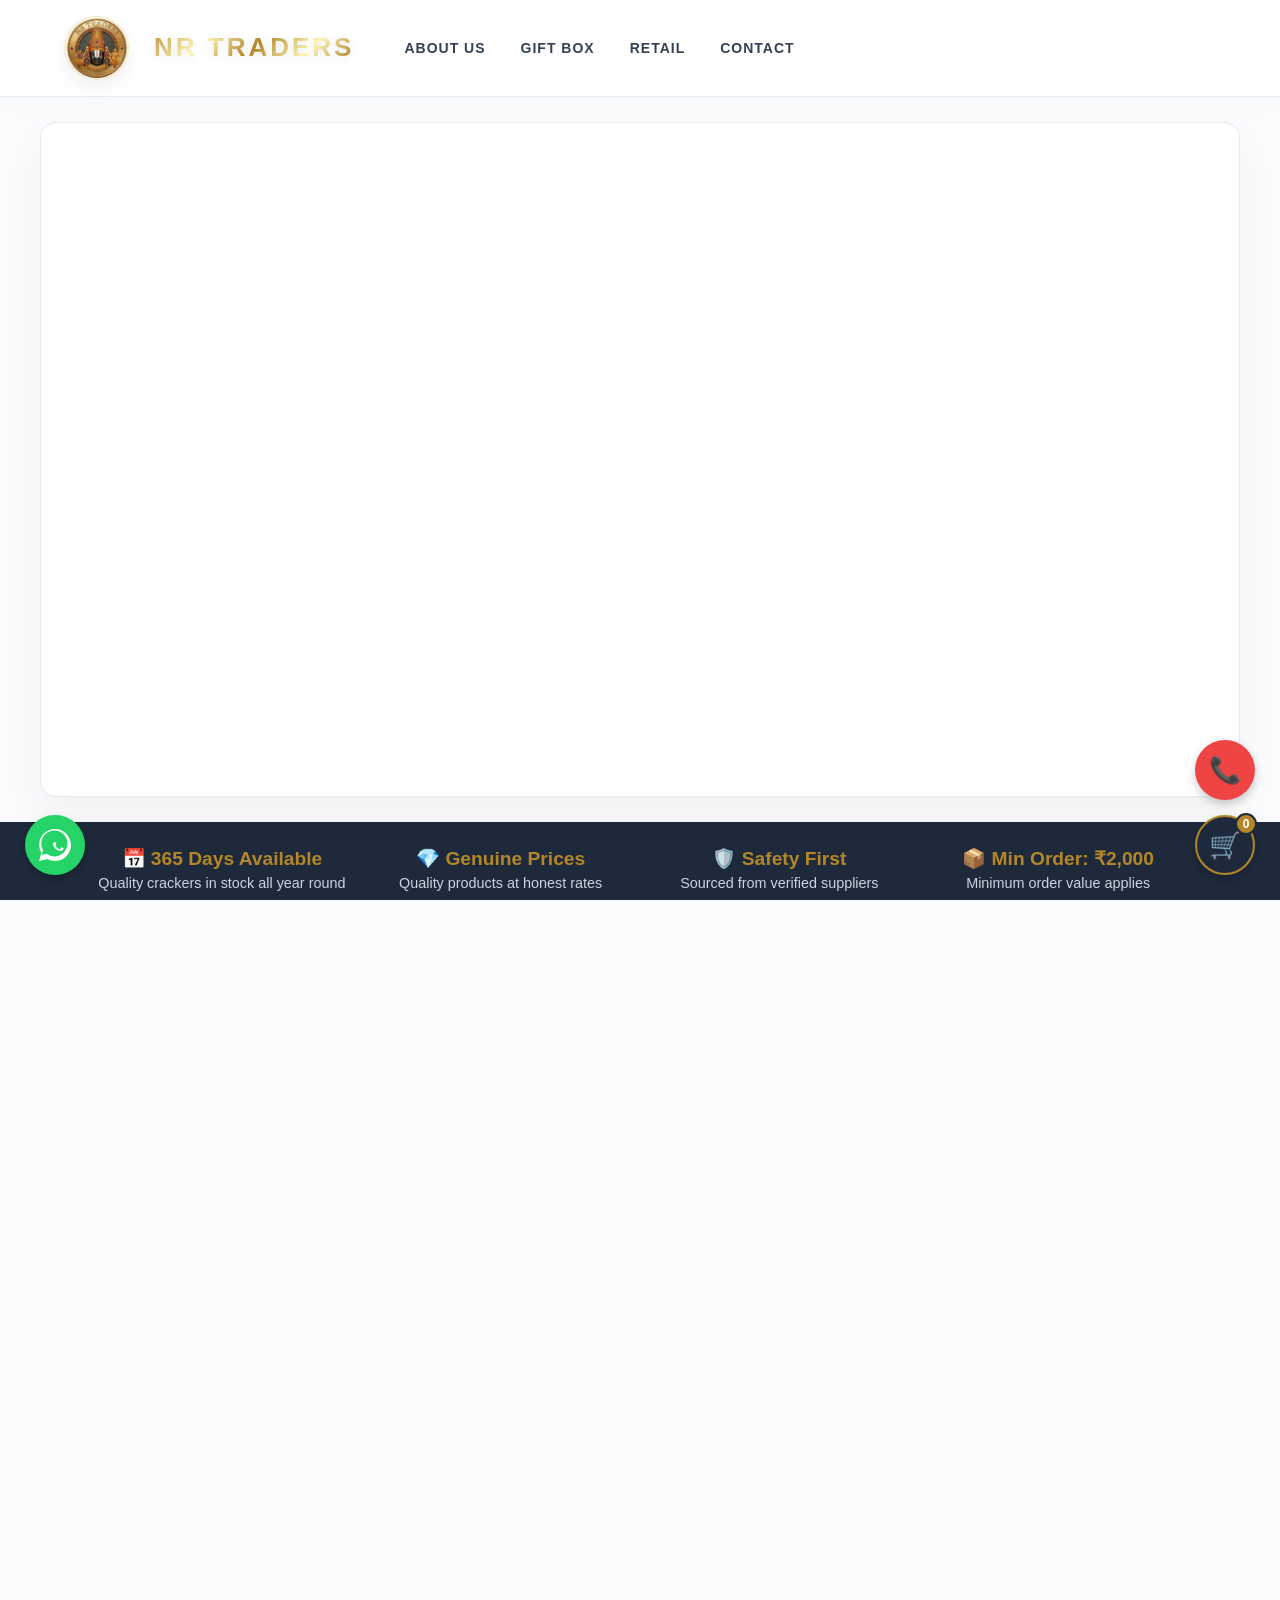
<file: index.html>
<!DOCTYPE html>
<html lang="en">
<head>
    <meta charset="UTF-8">
    <meta name="viewport" content="width=device-width, initial-scale=1.0">
    <title>NR TRADERS - PREMIUM FIREWORKS</title>
    <link rel="stylesheet" href="style.css">
    <style>
        * { box-sizing: border-box; margin: 0; padding: 0; }
        body { font-family: Arial, sans-serif; background-color: #ffffff; color: #333333; }

        /* Floating buttons */
        .premium-float-btn { position: fixed; width: 60px; height: 60px; border-radius: 50%; display: flex; align-items: center; justify-content: center; box-shadow: 0 4px 10px rgba(0,0,0,0.2); cursor: pointer; z-index: 999999; text-decoration: none; color: #ffffff; font-size: 26px; }
        .wa-float-circle-left { left: 25px; bottom: 25px; background: #25D366; }
        .call-float-circle { right: 25px; bottom: 100px; background: #ef4444; }
        .cart-float-circle { right: 25px; bottom: 25px; background: #1e293b; border: 2px solid #b38728; }
        .cart-count { position: absolute; top: -4px; right: -4px; background: #b38728; color: #ffffff; font-size: 12px; font-weight: bold; min-width: 22px; height: 22px; border-radius: 11px; display: flex; align-items: center; justify-content: center; border: 2px solid #1e293b; padding: 0 4px; }

        /* Trust banner */
        .trust-banner { background: #1e293b; color: #ffffff; padding: 25px 15px; text-align: center; border-bottom: 3px solid #b38728; }
        .trust-grid { max-width: 1100px; margin: 0 auto; display: grid; grid-template-columns: repeat(auto-fit, minmax(200px, 1fr)); gap: 15px; }
        .trust-item h4 { color: #b38728; font-size: 1.2rem; margin-bottom: 5px; }
        .trust-item p { margin: 0; font-size: 0.9rem; color: #cbd5e1; }

        /* Heading, search, categories */
        .products-section-header { text-align: center; margin: 30px auto 15px; }
        .highlighted-title { font-size: 2rem; font-weight: bold; color: #1e293b; text-transform: uppercase; }
        .search-container { max-width: 500px; margin: 0 auto 20px; padding: 0 15px; }
        .search-input { width: 100%; padding: 12px 18px; border: 2px solid #cbd5e1; border-radius: 25px; font-size: 15px; outline: none; }
        .search-input:focus { border-color: #b38728; }
        .categories-container { max-width: 800px; margin: 0 auto 30px; padding: 0 15px; display: flex; justify-content: center; gap: 8px; flex-wrap: wrap; }
        .category-btn { background: #ffffff; color: #555555; border: 1px solid #cbd5e1; padding: 8px 16px; border-radius: 20px; font-size: 14px; cursor: pointer; font-weight: 600; }
        .category-btn:hover, .category-btn.active { background: #b38728; color: #ffffff; border-color: #b38728; }

        /* Product cards */
        .dual-card-container { display: flex; flex-wrap: wrap; justify-content: center; gap: 20px; padding: 0 15px 40px; max-width: 1100px; margin: 0 auto; }
        .product-card { width: 300px; border: 1px solid #e2e8f0; border-radius: 10px; overflow: hidden; background: #ffffff; box-shadow: 0 2px 6px rgba(0,0,0,0.05); }
        .product-card img { width: 100%; height: 220px; object-fit: cover; display: block; }
        .card-details { padding: 15px; text-align: center; }
        .card-details h3 { font-size: 1.1rem; color: #1e293b; margin-bottom: 8px; }
        .price { font-size: 1.2rem; font-weight: bold; color: #b38728; margin-bottom: 6px; }
        .stock-tag { display: inline-block; font-size: 0.9rem; font-weight: bold; color: #15803d; background: #dcfce7; padding: 4px 12px; border-radius: 20px; margin-bottom: 4px; }
        .quantity-picker { display: flex; align-items: center; justify-content: center; gap: 12px; margin: 15px 0 5px; background: #f8fafc; padding: 8px; border-radius: 8px; border: 1px solid #cbd5e1; }
        .qty-btn { background: #ffffff; border: 1px solid #cbd5e1; width: 32px; height: 32px; border-radius: 6px; font-size: 16px; font-weight: bold; cursor: pointer; }
        .qty-btn:hover { background: #b38728; color: #ffffff; border-color: #b38728; }
        .qty-number { font-size: 16px; font-weight: 700; color: #1e293b; min-width: 24px; text-align: center; }
        .view-cart-btn { display: block; margin-top: 10px; background: #1e293b; color: #ffffff; text-decoration: none; padding: 10px; border-radius: 6px; font-size: 14px; font-weight: bold; }
        .view-cart-btn:hover { background: #b38728; }

        .no-results { display: none; text-align: center; color: #555555; font-size: 1rem; padding: 30px 15px 40px; }
        footer { text-align: center; padding: 20px; background: #1e293b; color: #cbd5e1; font-size: 14px; }

        @media (max-width: 600px) {
            .highlighted-title { font-size: 1.5rem; }
            .product-card { width: 100%; max-width: 360px; }
        }
    </style>
</head>
<body>

    <header class="main-header">
        <nav>
            <img src="logo.jpg" class="logo" alt="NR Traders logo">
            <div class="brand-title">NR TRADERS</div>
            <ul>
                <li><a href="about.html">ABOUT US</a></li>
                <li><a href="giftbox.html">GIFT BOX</a></li>
                <li><a href="retail.html">RETAIL</a></li>
                <li><a href="contact.html">CONTACT</a></li>
            </ul>
        </nav>
    </header>

    <!-- Background video -->
    <div class="hero">
        <video autoplay loop muted playsinline class="back-video">
            <source src="video.mp4" type="video/mp4">
        </video>
    </div>

    <!-- Trust banner -->
    <div class="trust-banner">
        <div class="trust-grid">
            <div class="trust-item">
                <h4>📅 365 Days Available</h4>
                <p>Quality crackers in stock all year round</p>
            </div>
            <div class="trust-item">
                <h4>💎 Genuine Prices</h4>
                <p>Quality products at honest rates</p>
            </div>
            <div class="trust-item">
                <h4>🛡️ Safety First</h4>
                <p>Sourced from verified suppliers</p>
            </div>
            <div class="trust-item">
                <h4>📦 Min Order: ₹2,000</h4>
                <p>Minimum order value applies</p>
            </div>
        </div>
    </div>

    <div class="products-section-header">
        <h2 class="highlighted-title">💥 Our Premium Products 💥</h2>
    </div>

    <div class="search-container">
        <input type="text" id="productSearch" class="search-input" placeholder="Search for crackers (e.g., Sparklers, Packs)..." oninput="applyFilters()">
    </div>

    <div class="categories-container">
        <button class="category-btn active" data-category="all" onclick="setCategory(this)">All Products</button>
        <button class="category-btn" data-category="giftbox" onclick="setCategory(this)">Gift Boxes</button>
        <button class="category-btn" data-category="sparklers" onclick="setCategory(this)">Sparklers</button>
        <button class="category-btn" data-category="aerial" onclick="setCategory(this)">Aerial Fancy</button>
        <button class="category-btn" data-category="chakkars" onclick="setCategory(this)">Ground Chakkars</button>
        <button class="category-btn" data-category="rockets" onclick="setCategory(this)">Rockets</button>
    </div>

    <!-- Products (change data-price to your real rates) -->
    <div class="dual-card-container" id="productGrid">

        <div class="product-card" data-category="giftbox" data-name="vip pack 70 items" data-price="2500">
            <img src="70.jpg" alt="VIP Pack">
            <div class="card-details">
                <h3>VIP PACK (70 ITEMS)</h3>
                <p class="price">₹2,500</p>
                <span class="stock-tag">In Stock</span>
                <div class="quantity-picker">
                    <button class="qty-btn" onclick="adjustQty(this, -1)">-</button>
                    <span class="qty-number">0</span>
                    <button class="qty-btn" onclick="adjustQty(this, 1)">+</button>
                </div>
                <a href="cart.html" class="view-cart-btn">View Cart</a>
            </div>
        </div>

        <div class="product-card" data-category="giftbox" data-name="family deluxe pack" data-price="3500">
            <img src="3000.png" alt="Family Deluxe Pack">
            <div class="card-details">
                <h3>FAMILY DELUXE PACK</h3>
                <p class="price">₹3,000</p>
                <span class="stock-tag">In Stock</span>
                <div class="quantity-picker">
                    <button class="qty-btn" onclick="adjustQty(this, -1)">-</button>
                    <span class="qty-number">0</span>
                    <button class="qty-btn" onclick="adjustQty(this, 1)">+</button>
                </div>
                <a href="cart.html" class="view-cart-btn">View Cart</a>
            </div>
        </div>

    </div>

    <p class="no-results" id="noResults">No products match your search or category.</p>

    <!-- Floating buttons -->
    <a href="https://wa.me/919787907083?text=Hi%20NR%20Traders%2C%20I%20want%20to%20enquire%20about%20crackers" class="premium-float-btn wa-float-circle-left" target="_blank" rel="noopener" title="Chat on WhatsApp">
        <svg style="width:32px; height:32px; fill:#ffffff; display:block;" viewBox="0 0 24 24" aria-hidden="true">
            <path d="M.057 24l1.687-6.163c-1.041-1.804-1.588-3.849-1.587-5.946C.06 5.348 5.397.01 12.008.01c3.202.001 6.212 1.246 8.477 3.516 2.266 2.27 3.51 5.28 3.505 8.484-.016 6.657-5.353 11.993-11.966 11.993-2.004-.001-3.973-.5-5.72-1.457L0 24zm6.59-4.846c1.6.95 3.188 1.449 4.825 1.451 5.436 0 9.86-4.37 9.87-9.742.005-2.602-1.005-5.05-2.845-6.89C16.65 2.131 14.2 1.121 11.597 1.121c-5.444 0-9.873 4.372-9.883 9.744-.004 1.739.46 3.435 1.346 4.966l-.995 3.636 3.733-.973zm12.35-4.41c-.27-.135-1.59-.783-1.836-.872-.247-.09-.427-.135-.607.135-.18.27-.697.873-.855 1.057-.157.183-.315.207-.585.072-1.127-.566-1.928-1.01-2.697-2.327-.2-.342.2-.318.572-1.063.06-.12.03-.225-.015-.315-.045-.09-.427-1.03-.585-1.41-.154-.372-.323-.322-.443-.322-.11-.005-.24-.005-.36-.005-.12 0-.315.045-.48.225-.165.18-.63.615-.63 1.502 0 .888.645 1.748.735 1.868.09.12 1.272 1.942 3.082 2.723.43.186.765.297 1.026.38.433.137.828.118 1.14.07.348-.053 1.59-.65 1.815-1.248.225-.597.225-1.11.157-1.215-.067-.105-.247-.15-.517-.285z"/>
        </svg>
    </a>

    <a href="tel:+919787907083" class="premium-float-btn call-float-circle" title="Call us">📞</a>

    <a href="cart.html" class="premium-float-btn cart-float-circle" title="View Cart">
        🛒<span class="cart-count" id="cartCount">0</span>
    </a>

    <footer>
        <p>© 2026 NR TRADERS. All Rights Reserved.</p>
    </footer>

    <script>
        const CART_KEY = 'nr_cart';
        let activeCategory = 'all';

        function getCart() {
            try { return JSON.parse(localStorage.getItem(CART_KEY)) || {}; }
            catch (e) { return {}; }
        }
        function saveCart(cart) {
            localStorage.setItem(CART_KEY, JSON.stringify(cart));
        }
        function productName(card) {
            return card.querySelector('h3').textContent.trim();
        }

        function restoreQuantities() {
            const cart = getCart();
            document.querySelectorAll('.product-card').forEach(card => {
                const item = cart[productName(card)];
                card.querySelector('.qty-number').textContent = item ? item.qty : 0;
            });
            updateCartCount();
        }

        function adjustQty(btn, change) {
            const card = btn.closest('.product-card');
            const name = productName(card);
            const cart = getCart();
            const newQty = Math.max(0, (cart[name] ? cart[name].qty : 0) + change);

            if (newQty === 0) {
                delete cart[name];
            } else {
                cart[name] = { qty: newQty, price: Number(card.dataset.price) || 0 };
            }

            saveCart(cart);
            card.querySelector('.qty-number').textContent = newQty;
            updateCartCount();
        }

        function updateCartCount() {
            const cart = getCart();
            let total = 0;
            Object.values(cart).forEach(item => total += item.qty);
            document.getElementById('cartCount').textContent = total;
        }

        function setCategory(btn) {
            document.querySelectorAll('.category-btn').forEach(b => b.classList.remove('active'));
            btn.classList.add('active');
            activeCategory = btn.dataset.category;
            applyFilters();
        }

        function applyFilters() {
            const term = document.getElementById('productSearch').value.toLowerCase().trim();
            let visible = 0;
            document.querySelectorAll('.product-card').forEach(card => {
                const show = (activeCategory === 'all' || card.dataset.category === activeCategory)
                          && card.dataset.name.includes(term);
                card.style.display = show ? '' : 'none';
                if (show) visible++;
            });
            document.getElementById('noResults').style.display = visible === 0 ? 'block' : 'none';
        }

        restoreQuantities();
    </script>

</body>
</html>
</file>
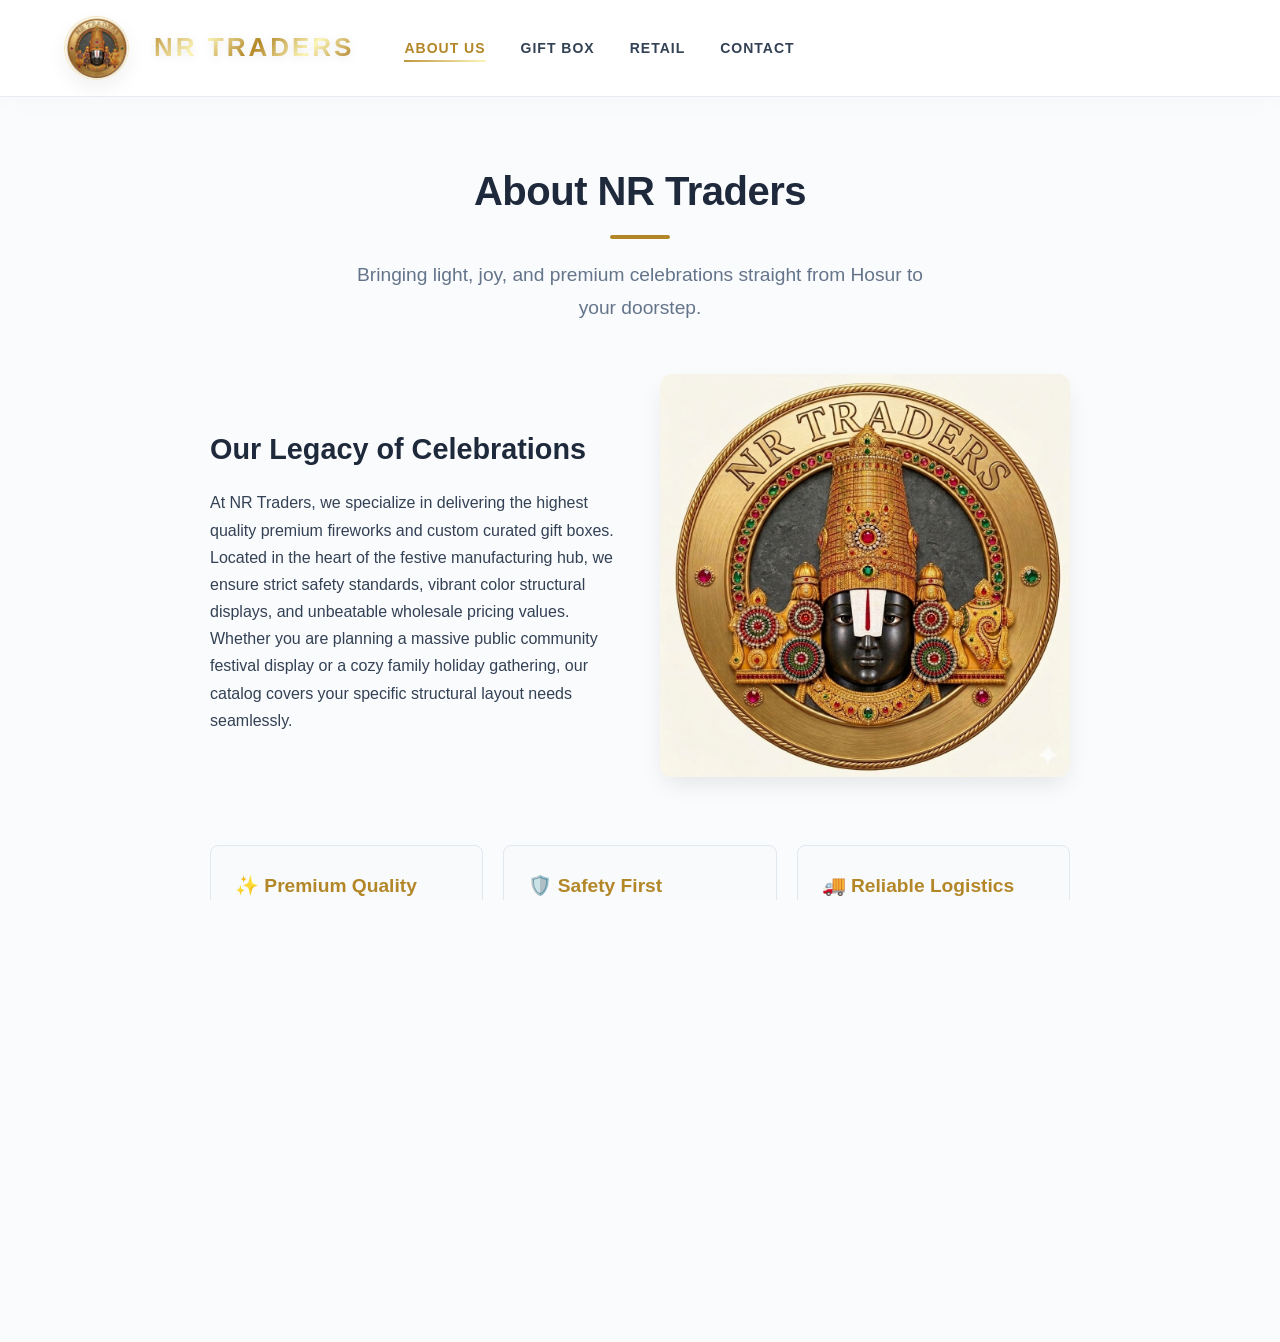
<file: about.html>
<!DOCTYPE html>
<html lang="en">
<head>
    <meta charset="UTF-8">
    <meta name="viewport" content="width=device-width, initial-scale=1.0">
    <title>About Us - NR TRADERS</title>
    <link rel="stylesheet" href="style.css">
    <style>
        /* Premium Layout Styling */
        .about-section {
            max-width: 900px;
            margin: 60px auto;
            padding: 0 20px;
            font-family: system-ui, -apple-system, BlinkMacSystemFont, 'Segoe UI', Roboto, sans-serif;
            color: #334155;
            line-height: 1.7;
        }

        .about-hero {
            text-align: center;
            margin-bottom: 50px;
        }

        .about-hero h1 {
            font-size: 2.5rem;
            color: #1e293b;
            font-weight: 800;
            letter-spacing: -0.5px;
            margin-bottom: 10px;
        }

        .gold-divider {
            width: 60px;
            height: 4px;
            background: #b38728;
            margin: 0 auto 20px;
            border-radius: 2px;
        }

        .about-hero p {
            font-size: 1.2rem;
            color: #64748b;
            max-width: 600px;
            margin: 0 auto;
        }

        .grid-container {
            display: grid;
            grid-template-columns: 1fr 1fr;
            gap: 40px;
            align-items: center;
            margin-bottom: 60px;
        }

        @media (max-width: 768px) {
            .grid-container {
                grid-template-columns: 1fr;
                gap: 20px;
            }
        }

        .about-image img {
            width: 100%;
            height: auto;
            border-radius: 12px;
            box-shadow: 0 10px 25px -5px rgba(0, 0, 0, 0.1);
        }

        .about-text h2 {
            color: #1e293b;
            font-size: 1.8rem;
            font-weight: 700;
            margin-bottom: 15px;
        }

        .features-grid {
            display: grid;
            grid-template-columns: repeat(auto-fit, minmax(250px, 1fr));
            gap: 20px;
            margin-top: 40px;
        }

        .feature-card {
            background: #f8fafc;
            border: 1px solid #e2e8f0;
            padding: 24px;
            border-radius: 8px;
            transition: transform 0.2s ease, box-shadow 0.2s ease;
        }

        .feature-card:hover {
            transform: translateY(-4px);
            box-shadow: 0 12px 20px -8px rgba(0, 0, 0, 0.05);
            border-color: #cbd5e1;
        }

        .feature-card h3 {
            color: #b38728;
            font-size: 1.2rem;
            font-weight: 700;
            margin-bottom: 10px;
            display: flex;
            align-items: center;
            gap: 8px;
        }

        .back-home-container {
            text-align: center;
            margin-top: 50px;
        }

        .btn-secondary {
            display: inline-block;
            padding: 12px 24px;
            color: #1e293b;
            border: 1px solid #cbd5e1;
            text-decoration: none;
            border-radius: 6px;
            font-weight: 600;
            transition: all 0.2s ease;
        }

        .btn-secondary:hover {
            background: #1e293b;
            color: #ffffff;
            border-color: #1e293b;
        }
    </style>
</head>
<body>

    <header class="main-header">
        <nav>
            <img src="logo.jpg" class="logo" alt="Logo">
            <div class="brand-title">NR TRADERS</div>
            <ul>
                <li><a href="about.html" class="active">ABOUT US</a></li>
                <li><a href="giftbox.html">GIFT BOX</a></li>
                <li><a href="retail.html">RETAIL</a></li>
                <li><a href="contact.html">CONTACT</a></li>
            </ul>
        </nav>
    </header>

    <main class="about-section">
        <!-- Hero Header -->
        <div class="about-hero">
            <h1>About NR Traders</h1>
            <div class="gold-divider"></div>
            <p>Bringing light, joy, and premium celebrations straight from Hosur to your doorstep.</p>
        </div>

        <!-- Main Content Row -->
        <div class="grid-container">
            <div class="about-text">
                <h2>Our Legacy of Celebrations</h2>
                <p>At NR Traders, we specialize in delivering the highest quality premium fireworks and custom curated gift boxes. Located in the heart of the festive manufacturing hub, we ensure strict safety standards, vibrant color structural displays, and unbeatable wholesale pricing values.</p>
                <p>Whether you are planning a massive public community festival display or a cozy family holiday gathering, our catalog covers your specific structural layout needs seamlessly.</p>
            </div>
            <div class="about-image">
                <!-- Replace with a festive background image if desired -->
                <img src="logo.jpg" alt="NR Traders Premium Fireworks Showcase">
            </div>
        </div>

        <!-- Core Brand Values Cards -->
        <div class="features-grid">
            <div class="feature-card">
                <h3>✨ Premium Quality</h3>
                <p>Every single item in our VIP Pack and Deluxe Selection undergoes thorough quality testing for seamless reliability.</p>
            </div>
            <div class="feature-card">
                <h3>🛡️ Safety First</h3>
                <p>We partner exclusively with verified suppliers adhering strictly to local legal environmental and public safety benchmarks.</p>
            </div>
            <div class="feature-card">
                <h3>🚚 Reliable Logistics</h3>
                <p>Streamlined logistics partnerships via trusted shipping networks like MSS or A1 Transport ensure safe terminal pickups.</p>
            </div>
        </div>

        <!-- Action Redirection Area -->
        <div class="back-home-container">
            <a href="index.html" class="btn-secondary">← Back to Storefront</a>
        </div>
    </main>

    <footer style="width: 100%; text-align: center; padding: 40px 20px 20px; background-color: #ffffff; border-top: 1px solid rgba(226, 232, 240, 0.8); margin-top: 60px;">
        <div style="font-size: 14px; color: #64748b; font-weight: 500;">&copy; 2026 NR TRADERS. All Rights Reserved.</div>
        <div style="margin-top: 10px;"><a href="login.html" class="admin-link" style="text-decoration:none; font-size:11px; font-weight:700; color:#94a3b8; letter-spacing:1.5px; text-transform:uppercase;">Admin Portal</a></div>
    </footer>

</body>
</html>
</file>
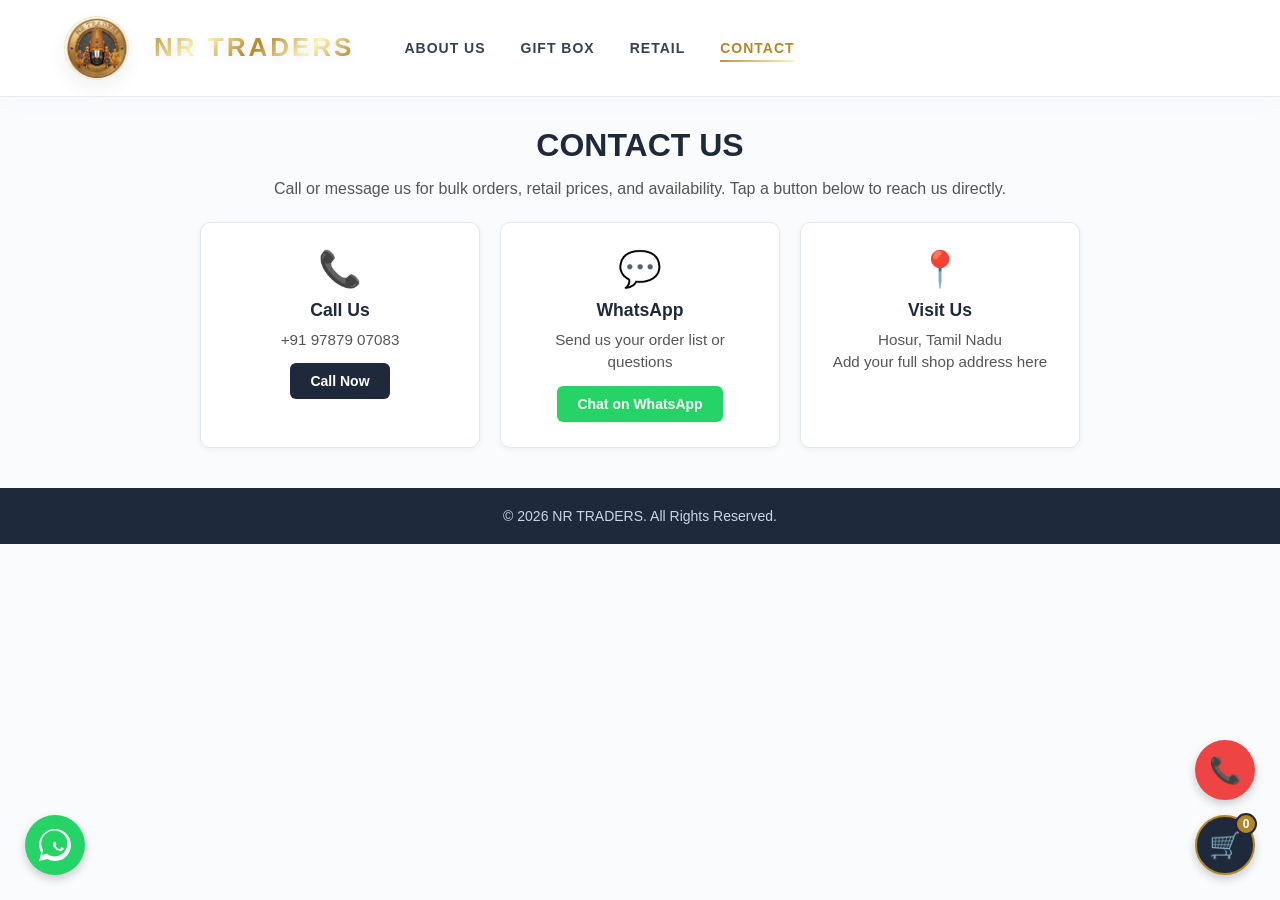
<file: contact.html>
<!DOCTYPE html>
<html lang="en">
<head>
    <meta charset="UTF-8">
    <meta name="viewport" content="width=device-width, initial-scale=1.0">
    <title>CONTACT - NR TRADERS</title>
    <link rel="stylesheet" href="style.css">
    <style>
        * { box-sizing: border-box; margin: 0; padding: 0; }
        body { font-family: Arial, sans-serif; background-color: #ffffff; color: #333333; }

        /* Floating buttons */
        .premium-float-btn { position: fixed; width: 60px; height: 60px; border-radius: 50%; display: flex; align-items: center; justify-content: center; box-shadow: 0 4px 10px rgba(0,0,0,0.2); cursor: pointer; z-index: 999999; text-decoration: none; color: #ffffff; font-size: 26px; }
        .wa-float-circle-left { left: 25px; bottom: 25px; background: #25D366; }
        .call-float-circle { right: 25px; bottom: 100px; background: #ef4444; }
        .cart-float-circle { right: 25px; bottom: 25px; background: #1e293b; border: 2px solid #b38728; }
        .cart-count { position: absolute; top: -4px; right: -4px; background: #b38728; color: #ffffff; font-size: 12px; font-weight: bold; min-width: 22px; height: 22px; border-radius: 11px; display: flex; align-items: center; justify-content: center; border: 2px solid #1e293b; padding: 0 4px; }

        /* Heading */
        .content-section { max-width: 900px; margin: 30px auto 20px; padding: 0 15px; text-align: center; }
        .content-section h2 { font-size: 2rem; color: #1e293b; text-transform: uppercase; margin-bottom: 12px; }
        .content-section p { font-size: 1rem; line-height: 1.6; color: #555555; }

        /* Contact cards */
        .contact-container { display: flex; flex-wrap: wrap; justify-content: center; gap: 20px; padding: 0 15px 40px; max-width: 1000px; margin: 0 auto; }
        .contact-card { width: 280px; border: 1px solid #e2e8f0; border-radius: 10px; padding: 25px 20px; text-align: center; background: #ffffff; box-shadow: 0 2px 6px rgba(0,0,0,0.05); }
        .contact-card .icon { font-size: 2.2rem; margin-bottom: 10px; }
        .contact-card h3 { font-size: 1.1rem; color: #1e293b; margin-bottom: 8px; }
        .contact-card p { font-size: 0.95rem; color: #555555; line-height: 1.5; margin-bottom: 12px; }
        .action-btn { display: inline-block; padding: 10px 20px; border-radius: 6px; font-size: 14px; font-weight: bold; text-decoration: none; color: #ffffff; }
        .call-btn { background: #1e293b; }
        .call-btn:hover { background: #b38728; }
        .wa-btn { background: #25D366; }
        .wa-btn:hover { background: #1ebe5b; }

        footer { text-align: center; padding: 20px; background: #1e293b; color: #cbd5e1; font-size: 14px; }

        @media (max-width: 600px) {
            .content-section h2 { font-size: 1.5rem; }
            .contact-card { width: 100%; max-width: 340px; }
        }
    </style>
</head>
<body>

    <header class="main-header">
        <nav>
            <img src="logo.jpg" class="logo" alt="NR Traders logo">
            <div class="brand-title">NR TRADERS</div>
            <ul>
                <li><a href="about.html">ABOUT US</a></li>
                <li><a href="giftbox.html">GIFT BOX</a></li>
                <li><a href="retail.html">RETAIL</a></li>
                <li><a href="contact.html" class="active">CONTACT</a></li>
            </ul>
        </nav>
    </header>

    <div class="content-section">
        <h2>Contact Us</h2>
        <p>Call or message us for bulk orders, retail prices, and availability. Tap a button below to reach us directly.</p>
    </div>

    <div class="contact-container">

        <div class="contact-card">
            <div class="icon">📞</div>
            <h3>Call Us</h3>
            <p>+91 97879 07083</p>
            <a class="action-btn call-btn" href="tel:+919787907083">Call Now</a>
        </div>

        <div class="contact-card">
            <div class="icon">💬</div>
            <h3>WhatsApp</h3>
            <p>Send us your order list or questions</p>
            <a class="action-btn wa-btn" href="https://wa.me/919787907083?text=Hi%20NR%20Traders%2C%20I%20want%20to%20enquire%20about%20crackers" target="_blank" rel="noopener">Chat on WhatsApp</a>
        </div>

        <div class="contact-card">
            <div class="icon">📍</div>
            <h3>Visit Us</h3>
            <p>Hosur, Tamil Nadu<br>Add your full shop address here</p>
        </div>

    </div>

    <!-- Floating buttons -->
    <a href="https://wa.me/919787907083?text=Hi%20NR%20Traders%2C%20I%20want%20to%20enquire%20about%20crackers" class="premium-float-btn wa-float-circle-left" target="_blank" rel="noopener" title="Chat on WhatsApp">
        <svg style="width:32px; height:32px; fill:#ffffff; display:block;" viewBox="0 0 24 24" aria-hidden="true">
            <path d="M.057 24l1.687-6.163c-1.041-1.804-1.588-3.849-1.587-5.946C.06 5.348 5.397.01 12.008.01c3.202.001 6.212 1.246 8.477 3.516 2.266 2.27 3.51 5.28 3.505 8.484-.016 6.657-5.353 11.993-11.966 11.993-2.004-.001-3.973-.5-5.72-1.457L0 24zm6.59-4.846c1.6.95 3.188 1.449 4.825 1.451 5.436 0 9.86-4.37 9.87-9.742.005-2.602-1.005-5.05-2.845-6.89C16.65 2.131 14.2 1.121 11.597 1.121c-5.444 0-9.873 4.372-9.883 9.744-.004 1.739.46 3.435 1.346 4.966l-.995 3.636 3.733-.973zm12.35-4.41c-.27-.135-1.59-.783-1.836-.872-.247-.09-.427-.135-.607.135-.18.27-.697.873-.855 1.057-.157.183-.315.207-.585.072-1.127-.566-1.928-1.01-2.697-2.327-.2-.342.2-.318.572-1.063.06-.12.03-.225-.015-.315-.045-.09-.427-1.03-.585-1.41-.154-.372-.323-.322-.443-.322-.11-.005-.24-.005-.36-.005-.12 0-.315.045-.48.225-.165.18-.63.615-.63 1.502 0 .888.645 1.748.735 1.868.09.12 1.272 1.942 3.082 2.723.43.186.765.297 1.026.38.433.137.828.118 1.14.07.348-.053 1.59-.65 1.815-1.248.225-.597.225-1.11.157-1.215-.067-.105-.247-.15-.517-.285z"/>
        </svg>
    </a>

    <a href="tel:+919787907083" class="premium-float-btn call-float-circle" title="Call us">📞</a>

    <a href="cart.html" class="premium-float-btn cart-float-circle" title="View Cart">
        🛒<span class="cart-count" id="cartCount">0</span>
    </a>

    <footer>
        <p>© 2026 NR TRADERS. All Rights Reserved.</p>
    </footer>

    <script>
        // Show the number of items in the cart on the floating cart button
        (function () {
            try {
                const cart = JSON.parse(localStorage.getItem('nr_cart')) || {};
                let total = 0;
                Object.values(cart).forEach(item => total += item.qty);
                document.getElementById('cartCount').textContent = total;
            } catch (e) { /* ignore */ }
        })();
    </script>

</body>
</html>
</file>
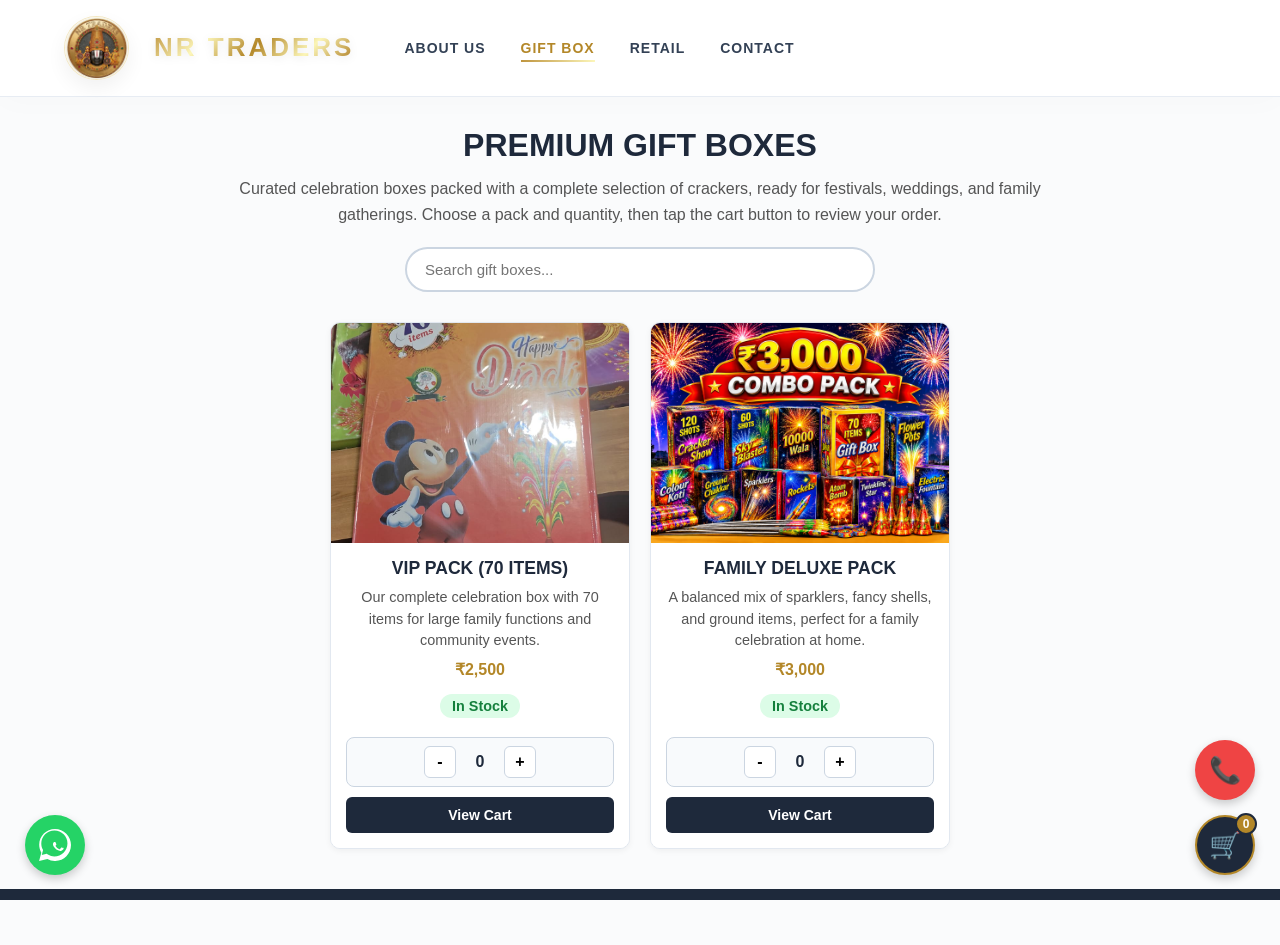
<file: giftbox.html>
<!DOCTYPE html>
<html lang="en">
<head>
    <meta charset="UTF-8">
    <meta name="viewport" content="width=device-width, initial-scale=1.0">
    <title>GIFT BOX - NR TRADERS</title>
    <link rel="stylesheet" href="style.css">
    <style>
        * { box-sizing: border-box; margin: 0; padding: 0; }
        body { font-family: Arial, sans-serif; background-color: #ffffff; color: #333333; }

        /* Floating buttons */
        .premium-float-btn { position: fixed; width: 60px; height: 60px; border-radius: 50%; display: flex; align-items: center; justify-content: center; box-shadow: 0 4px 10px rgba(0,0,0,0.2); cursor: pointer; z-index: 999999; text-decoration: none; color: #ffffff; font-size: 26px; }
        .wa-float-circle-left { left: 25px; bottom: 25px; background: #25D366; }
        .call-float-circle { right: 25px; bottom: 100px; background: #ef4444; }
        .cart-float-circle { right: 25px; bottom: 25px; background: #1e293b; border: 2px solid #b38728; }
        .cart-count { position: absolute; top: -4px; right: -4px; background: #b38728; color: #ffffff; font-size: 12px; font-weight: bold; min-width: 22px; height: 22px; border-radius: 11px; display: flex; align-items: center; justify-content: center; border: 2px solid #1e293b; padding: 0 4px; }

        /* Heading */
        .content-section { max-width: 900px; margin: 30px auto 20px; padding: 0 15px; text-align: center; }
        .content-section h2 { font-size: 2rem; color: #1e293b; text-transform: uppercase; margin-bottom: 12px; }
        .content-section p { font-size: 1rem; line-height: 1.6; color: #555555; }

        /* Search */
        .search-container { max-width: 500px; margin: 0 auto 30px; padding: 0 15px; }
        .search-input { width: 100%; padding: 12px 18px; border: 2px solid #cbd5e1; border-radius: 25px; font-size: 15px; outline: none; }
        .search-input:focus { border-color: #b38728; }

        /* Product cards */
        .dual-card-container { display: flex; flex-wrap: wrap; justify-content: center; gap: 20px; padding: 0 15px 40px; max-width: 1100px; margin: 0 auto; }
        .product-card { width: 300px; border: 1px solid #e2e8f0; border-radius: 10px; overflow: hidden; background: #ffffff; box-shadow: 0 2px 6px rgba(0,0,0,0.05); }
        .product-card img { width: 100%; height: 220px; object-fit: cover; display: block; }
        .card-details { padding: 15px; text-align: center; }
        .card-details h3 { font-size: 1.1rem; color: #1e293b; margin-bottom: 8px; }
        .card-details .desc { font-size: 0.9rem; color: #555555; line-height: 1.5; margin-bottom: 8px; }
        .price { font-size: 1.2rem; font-weight: bold; color: #b38728; margin-bottom: 6px; }
        .stock-tag { display: inline-block; font-size: 0.9rem; font-weight: bold; color: #15803d; background: #dcfce7; padding: 4px 12px; border-radius: 20px; margin-bottom: 4px; }
        .quantity-picker { display: flex; align-items: center; justify-content: center; gap: 12px; margin: 15px 0 5px; background: #f8fafc; padding: 8px; border-radius: 8px; border: 1px solid #cbd5e1; }
        .qty-btn { background: #ffffff; border: 1px solid #cbd5e1; width: 32px; height: 32px; border-radius: 6px; font-size: 16px; font-weight: bold; cursor: pointer; }
        .qty-btn:hover { background: #b38728; color: #ffffff; border-color: #b38728; }
        .qty-number { font-size: 16px; font-weight: 700; color: #1e293b; min-width: 24px; text-align: center; }
        .view-cart-btn { display: block; margin-top: 10px; background: #1e293b; color: #ffffff; text-decoration: none; padding: 10px; border-radius: 6px; font-size: 14px; font-weight: bold; }
        .view-cart-btn:hover { background: #b38728; }

        .no-results { display: none; text-align: center; color: #555555; font-size: 1rem; padding: 30px 15px 40px; }
        footer { text-align: center; padding: 20px; background: #1e293b; color: #cbd5e1; font-size: 14px; }

        @media (max-width: 600px) {
            .content-section h2 { font-size: 1.5rem; }
            .product-card { width: 100%; max-width: 360px; }
        }
    </style>
</head>
<body>

    <header class="main-header">
        <nav>
            <img src="logo.jpg" class="logo" alt="NR Traders logo">
            <div class="brand-title">NR TRADERS</div>
            <ul>
                <li><a href="about.html">ABOUT US</a></li>
                <li><a href="giftbox.html" class="active">GIFT BOX</a></li>
                <li><a href="retail.html">RETAIL</a></li>
                <li><a href="contact.html">CONTACT</a></li>
            </ul>
        </nav>
    </header>

    <div class="content-section">
        <h2>Premium Gift Boxes</h2>
        <p>Curated celebration boxes packed with a complete selection of crackers, ready for festivals, weddings, and family gatherings. Choose a pack and quantity, then tap the cart button to review your order.</p>
    </div>

    <div class="search-container">
        <input type="text" id="productSearch" class="search-input" placeholder="Search gift boxes..." oninput="applyFilters()">
    </div>

    <!-- Products (names and prices must match index.html and the cart) -->
    <div class="dual-card-container" id="productGrid">

        <div class="product-card" data-name="vip pack (70 items)" data-price="2500">
            <img src="70.jpg" alt="VIP Pack">
            <div class="card-details">
                <h3>VIP PACK (70 ITEMS)</h3>
                <p class="desc">Our complete celebration box with 70 items for large family functions and community events.</p>
                <p class="price">₹2,500</p>
                <span class="stock-tag">In Stock</span>
                <div class="quantity-picker">
                    <button class="qty-btn" onclick="adjustQty(this, -1)">-</button>
                    <span class="qty-number">0</span>
                    <button class="qty-btn" onclick="adjustQty(this, 1)">+</button>
                </div>
                <a href="cart.html" class="view-cart-btn">View Cart</a>
            </div>
        </div>

        <div class="product-card" data-name="family deluxe pack" data-price="3500">
            <img src="3000.png" alt="Family Deluxe Pack">
            <div class="card-details">
                <h3>FAMILY DELUXE PACK</h3>
                <p class="desc">A balanced mix of sparklers, fancy shells, and ground items, perfect for a family celebration at home.</p>
                <p class="price">₹3,000</p>
                <span class="stock-tag">In Stock</span>
                <div class="quantity-picker">
                    <button class="qty-btn" onclick="adjustQty(this, -1)">-</button>
                    <span class="qty-number">0</span>
                    <button class="qty-btn" onclick="adjustQty(this, 1)">+</button>
                </div>
                <a href="cart.html" class="view-cart-btn">View Cart</a>
            </div>
        </div>

    </div>

    <p class="no-results" id="noResults">No gift boxes match your search.</p>

    <!-- Floating buttons -->
    <a href="https://wa.me/919787907083?text=Hi%20NR%20Traders%2C%20I%20want%20to%20order%20a%20gift%20box" class="premium-float-btn wa-float-circle-left" target="_blank" rel="noopener" title="Chat on WhatsApp">
        <svg style="width:32px; height:32px; fill:#ffffff; display:block;" viewBox="0 0 24 24" aria-hidden="true">
            <path d="M.057 24l1.687-6.163c-1.041-1.804-1.588-3.849-1.587-5.946C.06 5.348 5.397.01 12.008.01c3.202.001 6.212 1.246 8.477 3.516 2.266 2.27 3.51 5.28 3.505 8.484-.016 6.657-5.353 11.993-11.966 11.993-2.004-.001-3.973-.5-5.72-1.457L0 24zm6.59-4.846c1.6.95 3.188 1.449 4.825 1.451 5.436 0 9.86-4.37 9.87-9.742.005-2.602-1.005-5.05-2.845-6.89C16.65 2.131 14.2 1.121 11.597 1.121c-5.444 0-9.873 4.372-9.883 9.744-.004 1.739.46 3.435 1.346 4.966l-.995 3.636 3.733-.973zm12.35-4.41c-.27-.135-1.59-.783-1.836-.872-.247-.09-.427-.135-.607.135-.18.27-.697.873-.855 1.057-.157.183-.315.207-.585.072-1.127-.566-1.928-1.01-2.697-2.327-.2-.342.2-.318.572-1.063.06-.12.03-.225-.015-.315-.045-.09-.427-1.03-.585-1.41-.154-.372-.323-.322-.443-.322-.11-.005-.24-.005-.36-.005-.12 0-.315.045-.48.225-.165.18-.63.615-.63 1.502 0 .888.645 1.748.735 1.868.09.12 1.272 1.942 3.082 2.723.43.186.765.297 1.026.38.433.137.828.118 1.14.07.348-.053 1.59-.65 1.815-1.248.225-.597.225-1.11.157-1.215-.067-.105-.247-.15-.517-.285z"/>
        </svg>
    </a>

    <a href="tel:+919787907083" class="premium-float-btn call-float-circle" title="Call us">📞</a>

    <a href="cart.html" class="premium-float-btn cart-float-circle" title="View Cart">
        🛒<span class="cart-count" id="cartCount">0</span>
    </a>

    <footer>
        <p>© 2026 NR TRADERS. All Rights Reserved.</p>
    </footer>

    <script>
        const CART_KEY = 'nr_cart';

        function getCart() {
            try { return JSON.parse(localStorage.getItem(CART_KEY)) || {}; }
            catch (e) { return {}; }
        }
        function saveCart(cart) {
            localStorage.setItem(CART_KEY, JSON.stringify(cart));
        }
        // Cart key = the card's title, so it matches index.html and the cart
        function productName(card) {
            return card.querySelector('h3').textContent.trim();
        }

        function restoreQuantities() {
            const cart = getCart();
            document.querySelectorAll('.product-card').forEach(card => {
                const item = cart[productName(card)];
                card.querySelector('.qty-number').textContent = item ? item.qty : 0;
            });
            updateCartCount();
        }

        function adjustQty(btn, change) {
            const card = btn.closest('.product-card');
            const name = productName(card);
            const cart = getCart();
            const newQty = Math.max(0, (cart[name] ? cart[name].qty : 0) + change);

            if (newQty === 0) {
                delete cart[name];
            } else {
                cart[name] = { qty: newQty, price: Number(card.dataset.price) || 0 };
            }

            saveCart(cart);
            card.querySelector('.qty-number').textContent = newQty;
            updateCartCount();
        }

        function updateCartCount() {
            const cart = getCart();
            let total = 0;
            Object.values(cart).forEach(item => total += item.qty);
            document.getElementById('cartCount').textContent = total;
        }

        function applyFilters() {
            const term = document.getElementById('productSearch').value.toLowerCase().trim();
            let visible = 0;
            document.querySelectorAll('.product-card').forEach(card => {
                const show = card.dataset.name.includes(term);
                card.style.display = show ? '' : 'none';
                if (show) visible++;
            });
            document.getElementById('noResults').style.display = visible === 0 ? 'block' : 'none';
        }

        restoreQuantities();
    </script>

</body>
</html>
</file>
<file: style.css>
* {
    margin: 0;
    padding: 0;
    box-sizing: border-box;
    font-family: -apple-system, BlinkMacSystemFont, "Segoe UI", Roboto, sans-serif;
}

/* BASE BACKGROUND: Porcelain white canvas */
html, body {
    width: 100%;
    height: 100%;
    overflow-x: hidden;
    background-color: #fafbfc !important; 
    color: #0f172a;
    -webkit-font-smoothing: antialiased;
}

/* THE HIGH-GLOSS SHINE HEADER */
.main-header {
    width: 100%;
    background: rgba(255, 255, 255, 0.95) !important;
    backdrop-filter: blur(10px);
    -webkit-backdrop-filter: blur(10px);
    border-bottom: 1px solid rgba(226, 232, 240, 0.8);
    position: relative;
    z-index: 100;
    box-shadow: 0 4px 30px rgba(0, 0, 0, 0.02);
}

nav {
    max-width: 1200px;
    margin: 0 auto;
    display: flex;
    justify-content: flex-start;
    align-items: center;
    padding: 16px 24px;
}

.logo {
    width: 65px; 
    height: auto;
    border-radius: 50%; 
    border: 1px solid rgba(212, 175, 55, 0.3);
    box-shadow: 0 8px 20px rgba(0, 0, 0, 0.06);
    transition: transform 0.4s cubic-bezier(0.16, 1, 0.3, 1);
}

.logo:hover {
    transform: scale(1.05) rotate(2deg);
}

/* LUXURY REFLECTIVE GOLD TEXT */
.brand-title {
    font-size: 26px;
    font-weight: 900;
    letter-spacing: 3px;
    margin-left: 25px;
    margin-right: 50px; 
    background: linear-gradient(135deg, #bf953f 0%, #fcf6ba 25%, #b38728 50%, #fbf5b7 75%, #aa771c 100%);
    -webkit-background-clip: text;
    -webkit-text-fill-color: transparent;
    filter: drop-shadow(0px 2px 4px rgba(0, 0, 0, 0.08));
}

nav ul {
    display: flex;
    list-style: none;
    align-items: center;
}

nav ul li {
    margin-right: 35px; 
}

nav ul li a {
    text-decoration: none;
    color: #334155;
    font-weight: 700; 
    font-size: 14px;
    letter-spacing: 1px;
    position: relative;
    padding: 6px 0;
    transition: color 0.3s ease;
}

nav ul li a::after {
    content: '';
    position: absolute;
    bottom: 0;
    left: 0;
    width: 0;
    height: 2px;
    background: linear-gradient(90deg, #bf953f, #fcf6ba);
    transition: width 0.3s ease;
}

nav ul li a:hover::after, nav ul li a.active::after {
    width: 100%;
}

nav ul li a:hover, nav ul li a.active {
    color: #b38728;
}

/* WIDESCREEN HERO BANNER VIDEO */
.hero {
    width: 100%;
    max-width: 1200px;
    margin: 25px auto;
    position: relative;
    overflow: hidden;
    aspect-ratio: 16 / 9 !important; 
    background: #ffffff;
    border-radius: 16px;
    border: 1px solid rgba(226, 232, 240, 0.8);
    box-shadow: 0 20px 40px rgba(0, 0, 0, 0.04);
}

.back-video {
    width: 100% !important;
    height: 100% !important;
    object-fit: contain !important;
    display: block;
}

/* PRODUCT SHOWROOM CONTEXT CARDS */
.dual-card-container {
    display: flex;
    justify-content: center;
    align-items: flex-start;
    gap: 35px;
    flex-wrap: wrap;
    max-width: 1200px;
    margin: 30px auto 60px auto;
    padding: 0 20px;
}

.product-card {
    width: 340px;
    border: 1px solid rgba(226, 232, 240, 0.7);
    border-radius: 20px;
    overflow: hidden;
    background: #ffffff;
    box-shadow: 0 10px 30px -3px rgba(0,0,0,0.04);
    transition: transform 0.4s cubic-bezier(0.16, 1, 0.3, 1);
}

.product-card:hover {
    transform: translateY(-8px);
    box-shadow: 0 20px 40px -5px rgba(0, 0, 0, 0.08);
}

.product-card img {
    width: 100%;
    height: 340px; 
    object-fit: cover;
}

.card-details {
    padding: 24px;
    background: #ffffff;
}

.card-details h3 {
    font-size: 18px;
    font-weight: 700;
    color: #1e293b;
    margin-bottom: 6px;
}

.card-details .price {
    font-size: 16px;
    font-weight: 800;
    color: #b38728;
    margin-bottom: 15px;
}

/* DYNAMIC COUNTER PICKER CONTAINER */
.quantity-picker {
    display: flex;
    align-items: center;
    justify-content: center;
    gap: 12px;
    margin: 15px 0;
    background: #f8fafc;
    padding: 8px;
    border-radius: 8px;
    border: 1px solid #cbd5e1;
}

.qty-btn {
    background: #ffffff;
    border: 1px solid #cbd5e1;
    width: 32px;
    height: 32px;
    border-radius: 6px;
    font-size: 16px;
    font-weight: bold;
    cursor: pointer;
    display: flex;
    align-items: center;
    justify-content: center;
    transition: all 0.2s ease;
}

.qty-btn:hover {
    background: #b38728;
    color: white;
    border-color: #b38728;
}

.qty-number {
    font-size: 16px;
    font-weight: 700;
    color: #1e293b;
    min-width: 24px;
    text-align: center;
}

.add-btn {
    width: 100%;
    background: #1e293b;
    color: white;
    padding: 12px;
    border: none;
    border-radius: 8px;
    font-weight: 700;
    cursor: pointer;
    transition: background 0.3s;
}

.add-btn:hover { background: #0f172a; }

/* OVERLAY WINDOW SYSTEM MODALS */
.modal-overlay {
    position: fixed;
    top: 0;
    left: 0;
    width: 100%;
    height: 100%;
    background: rgba(15, 23, 42, 0.6);
    backdrop-filter: blur(8px);
    display: flex;
    justify-content: center;
    align-items: center;
    z-index: 10000;
    opacity: 0;
    pointer-events: none;
    transition: opacity 0.3s ease;
}

.modal-overlay.active { opacity: 1; pointer-events: auto; }
.premium-modal { background: #ffffff; width: 90%; max-width: 520px; padding: 30px; border-radius: 20px; box-shadow: 0 25px 50px rgba(0,0,0,0.15); position: relative; }
.modal-close { position: absolute; top: 20px; right: 20px; background: #f1f5f9; border: none; width: 30px; height: 30px; border-radius: 50%; font-weight: 700; cursor: pointer; }

/* POLICY CONDITIONAL BOX ELEMENT */
.policy-box {
    background-color: #fff5f5;
    border-left: 4px solid #ef4444;
    padding: 12px 15px;
    border-radius: 0 8px 8px 0;
    margin-bottom: 20px;
    font-size: 13px;
    line-height: 1.5;
    color: #991b1b;
}

.min-order-alert {
    background-color: #fffbeb;
    border: 1px dashed #f59e0b;
    padding: 10px;
    border-radius: 8px;
    color: #b45309;
    font-size: 13px;
    font-weight: 600;
    text-align: center;
    margin-bottom: 15px;
}

/* INTERACTIVE FLOATING UTILITIES WIDGETS */
.whatsapp-float {
    position: fixed;
    bottom: 24px;
    left: 24px;
    background: linear-gradient(135deg, #25d366 0%, #128c7e 100%);
    color: #ffffff;
    border-radius: 50px;
    padding: 14px 24px;
    font-weight: 700;
    text-decoration: none;
    box-shadow: 0 10px 25px rgba(18, 140, 126, 0.3);
    z-index: 9999;
}

.cart-float {
    position: fixed;
    bottom: 24px;
    right: 24px;
    background: linear-gradient(135deg, #1e293b 0%, #0f172a 100%);
    color: #ffffff;
    border-radius: 50px;
    padding: 14px 24px;
    font-weight: 700;
    cursor: pointer;
    box-shadow: 0 10px 25px rgba(15, 23, 42, 0.3);
    z-index: 9999;
    display: flex;
    align-items: center;
    gap: 8px;
}

.cart-badge {
    background: #ef4444;
    color: white;
    border-radius: 50%;
    padding: 2px 8px;
    font-size: 12px;
}

.enquiry-float {
    position: fixed;
    bottom: 84px; 
    right: 24px;
    background: linear-gradient(135deg, #ef4444 0%, #dc2626 100%);
    color: #ffffff;
    border-radius: 8px;
    padding: 12px 18px;
    font-weight: 800;
    font-size: 12px;
    text-decoration: none;
    z-index: 9999;
    animation: luxuriousGlow 1.2s infinite alternate cubic-bezier(0.4, 0, 0.2, 1);
}

.submit-btn {
    width: 100%;
    background: linear-gradient(135deg, #bf953f 0%, #aa771c 100%);
    color: #ffffff;
    padding: 14px;
    border: none;
    border-radius: 10px;
    font-weight: 700;
    cursor: pointer;
    text-align: center;
    text-decoration: none;
    display: block;
}

.submit-btn:disabled {
    background: #cbd5e1 !important;
    color: #94a3b8 !important;
    cursor: not-allowed !important;
    box-shadow: none !important;
}

.form-group {
    margin-bottom: 20px;
}

.form-group label {
    display: block;
    font-weight: 700;
    margin-bottom: 6px;
    font-size: 13px;
    color: #475569;
}

.form-group input {
    width: 100%;
    padding: 12px;
    border: 1px solid #cbd5e1;
    border-radius: 8px;
    font-size: 14px;
}

@keyframes luxuriousGlow {
    0% { transform: scale(1); box-shadow: 0 4px 15px rgba(239, 68, 68, 0.2); }
    100% { transform: scale(1.03) translateY(-2px); box-shadow: 0 12px 25px rgba(239, 68, 68, 0.5); }
}

@media (max-width: 768px) {
    nav { flex-direction: column; gap: 14px; padding: 20px 16px; }
    .brand-title { text-align: center; margin: 0; }
    nav ul { justify-content: center; flex-wrap: wrap; gap: 12px 20px; }
    nav ul li { margin: 0 !important; }
    .hero { width: 92%; }
    .enquiry-float { bottom: 74px; }
}
</file>
